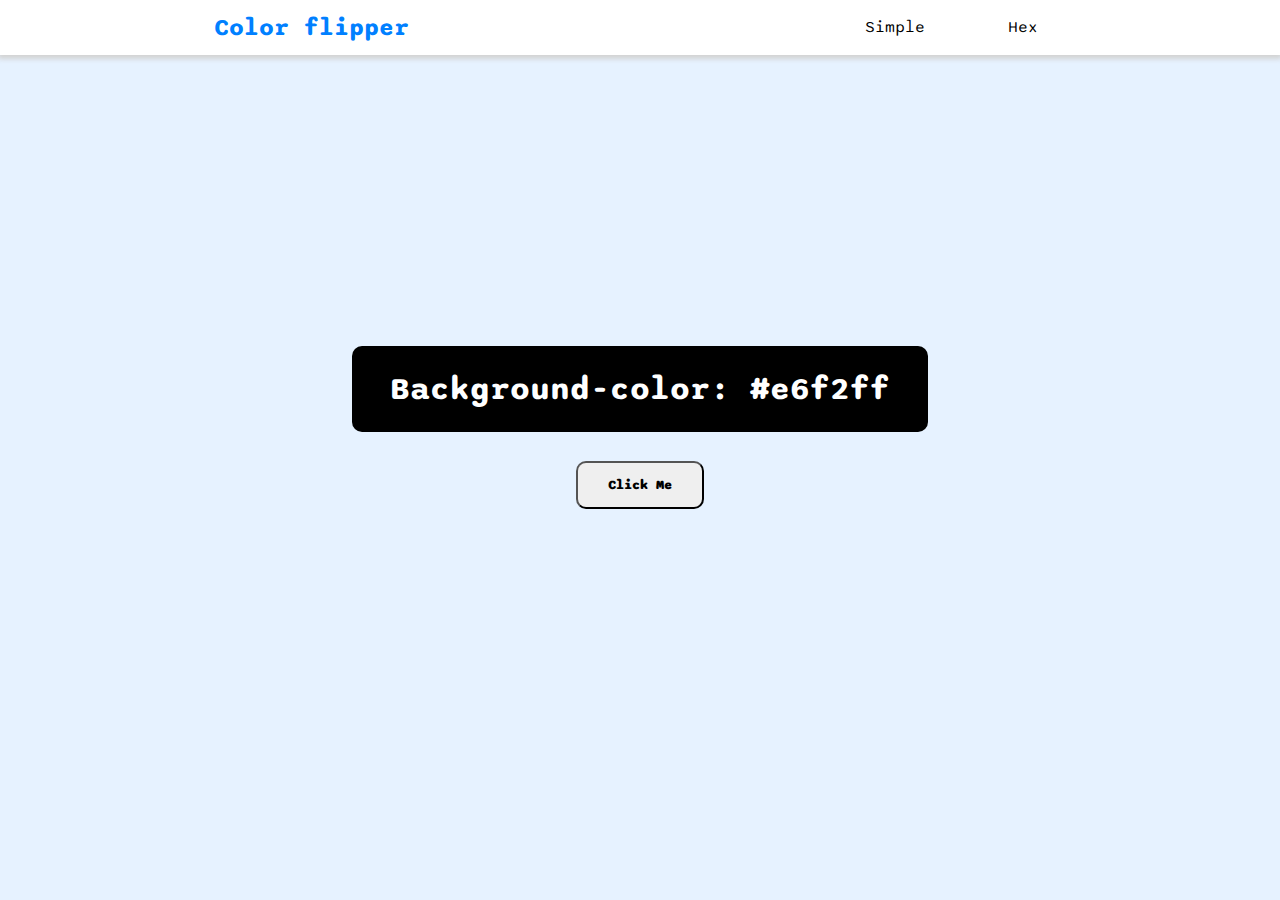
<file: color-flipper/index.html>
<html>
	<head>
		<title> Color Fliper  </title>
        <meta charset="UTF-8" />
        <meta http-equiv="X-UA-Compatible" content="IE=edge" />
        <meta name="viewport" content="width=device-width, initial-scale=1.0" />
		<link rel="preconnect" href="https://fonts.googleapis.com">
		<link rel="preconnect" href="https://fonts.gstatic.com" crossorigin>
		<link href="https://fonts.googleapis.com/css2?family=Sono:wght@500&display=swap" rel="stylesheet">
		<link rel="stylesheet" href="style.css">
	</head>
	<body>
		<div id='main_div'>
			<nav>
				<div class='nav-center'>
					<h4> Color flipper </h4>
					<ul>
						<li> <a href='index.html'> Simple </a> </li>
						<li> <a href='hex.html'> Hex </a> </li>
					</ul>
				</div>
			</nav>
			<main id="main">
				<div class='container'>
					<h2> Background-color: <span class='color'> #e6f2ff </span> </h2>
					<input id='btn' class='btn btn-hero' type='button' value='Click Me' />
				</div>
			</main>
		</div>
	</body>
	<script src='index.js'>
		</script>
</html>
</file>
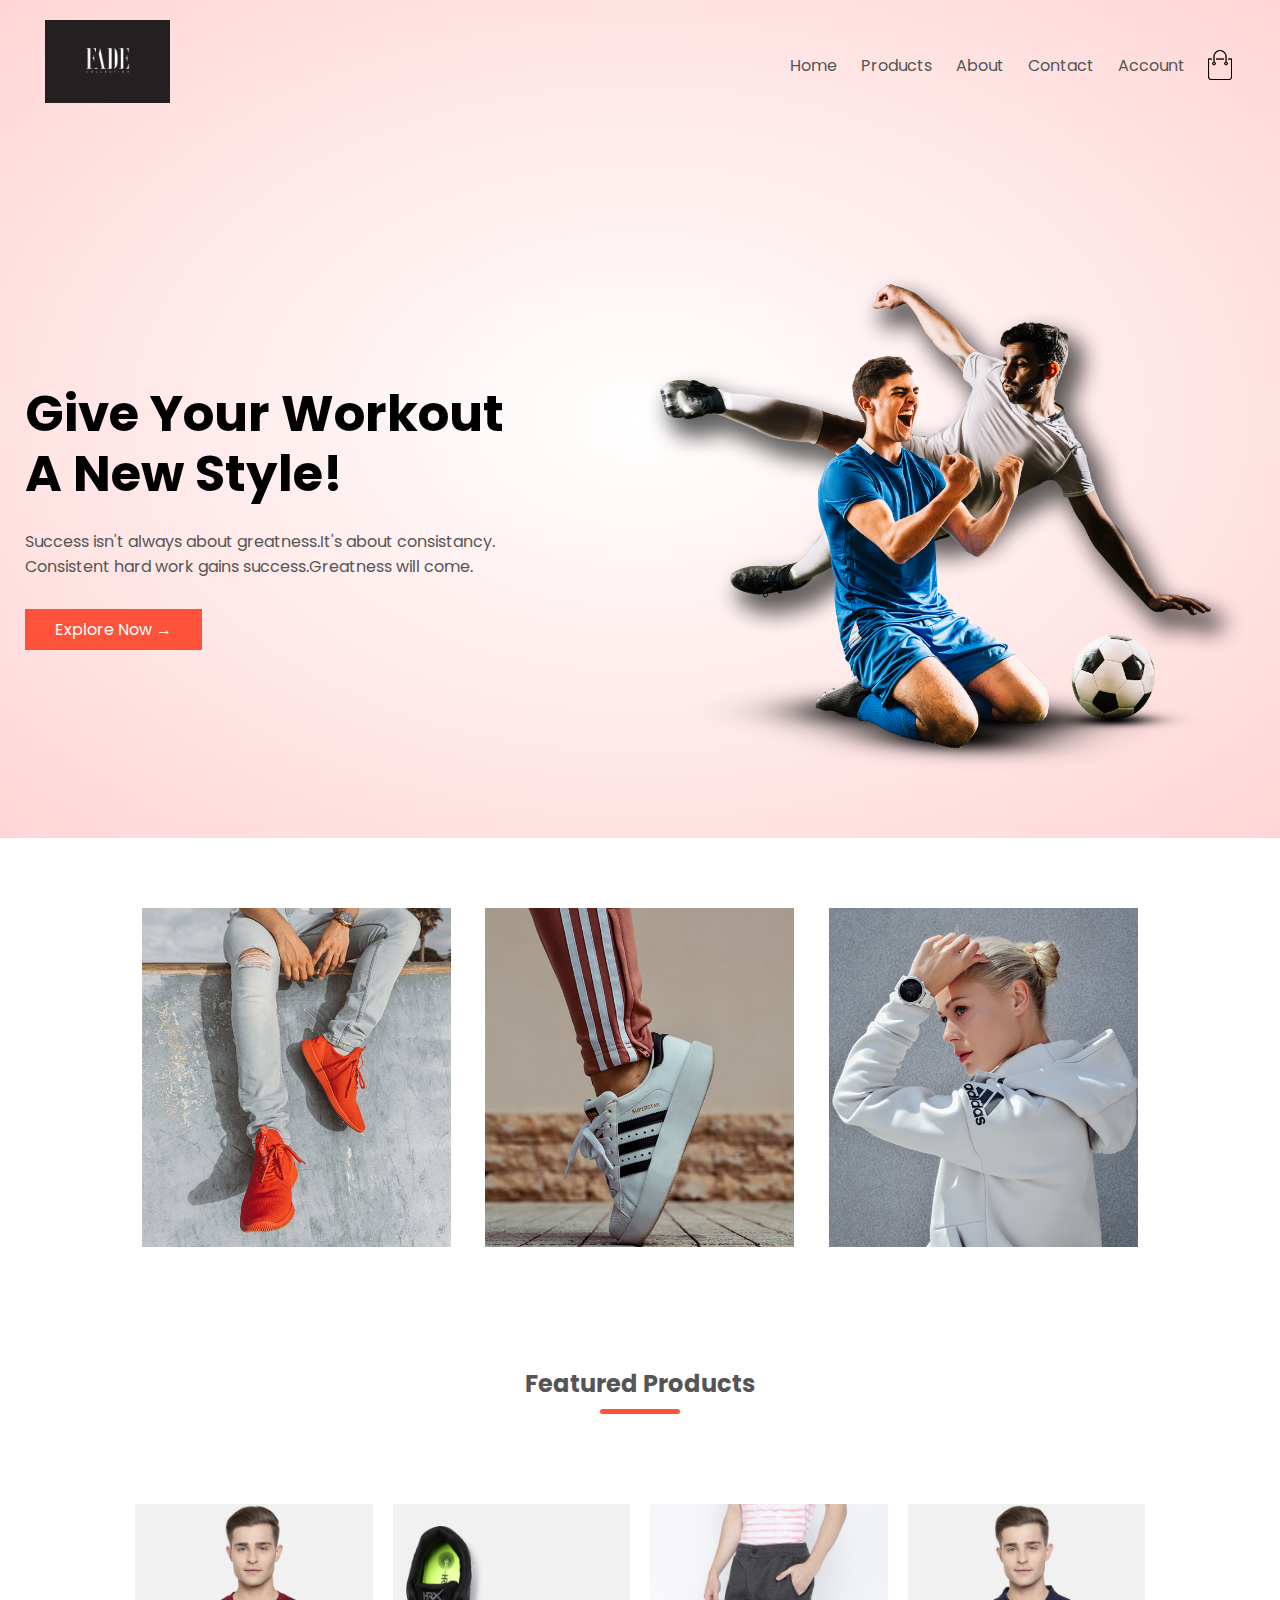
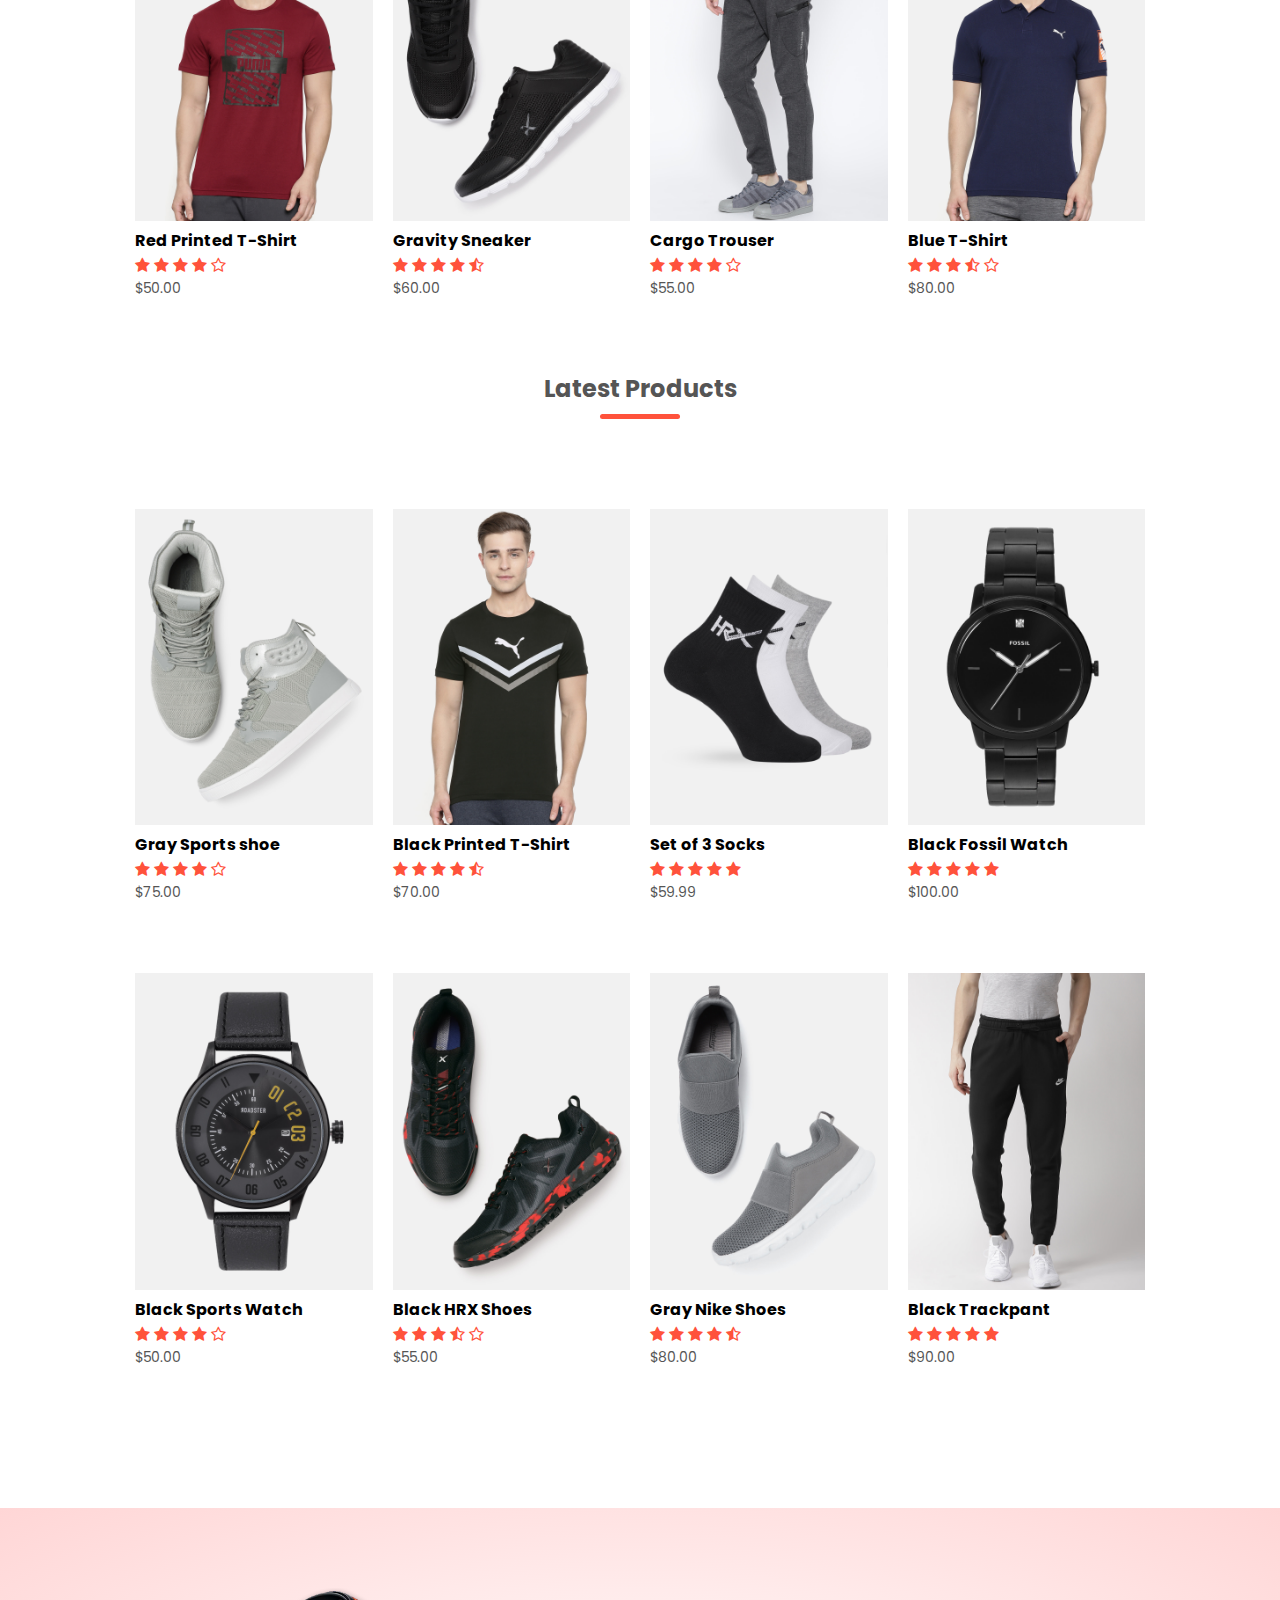
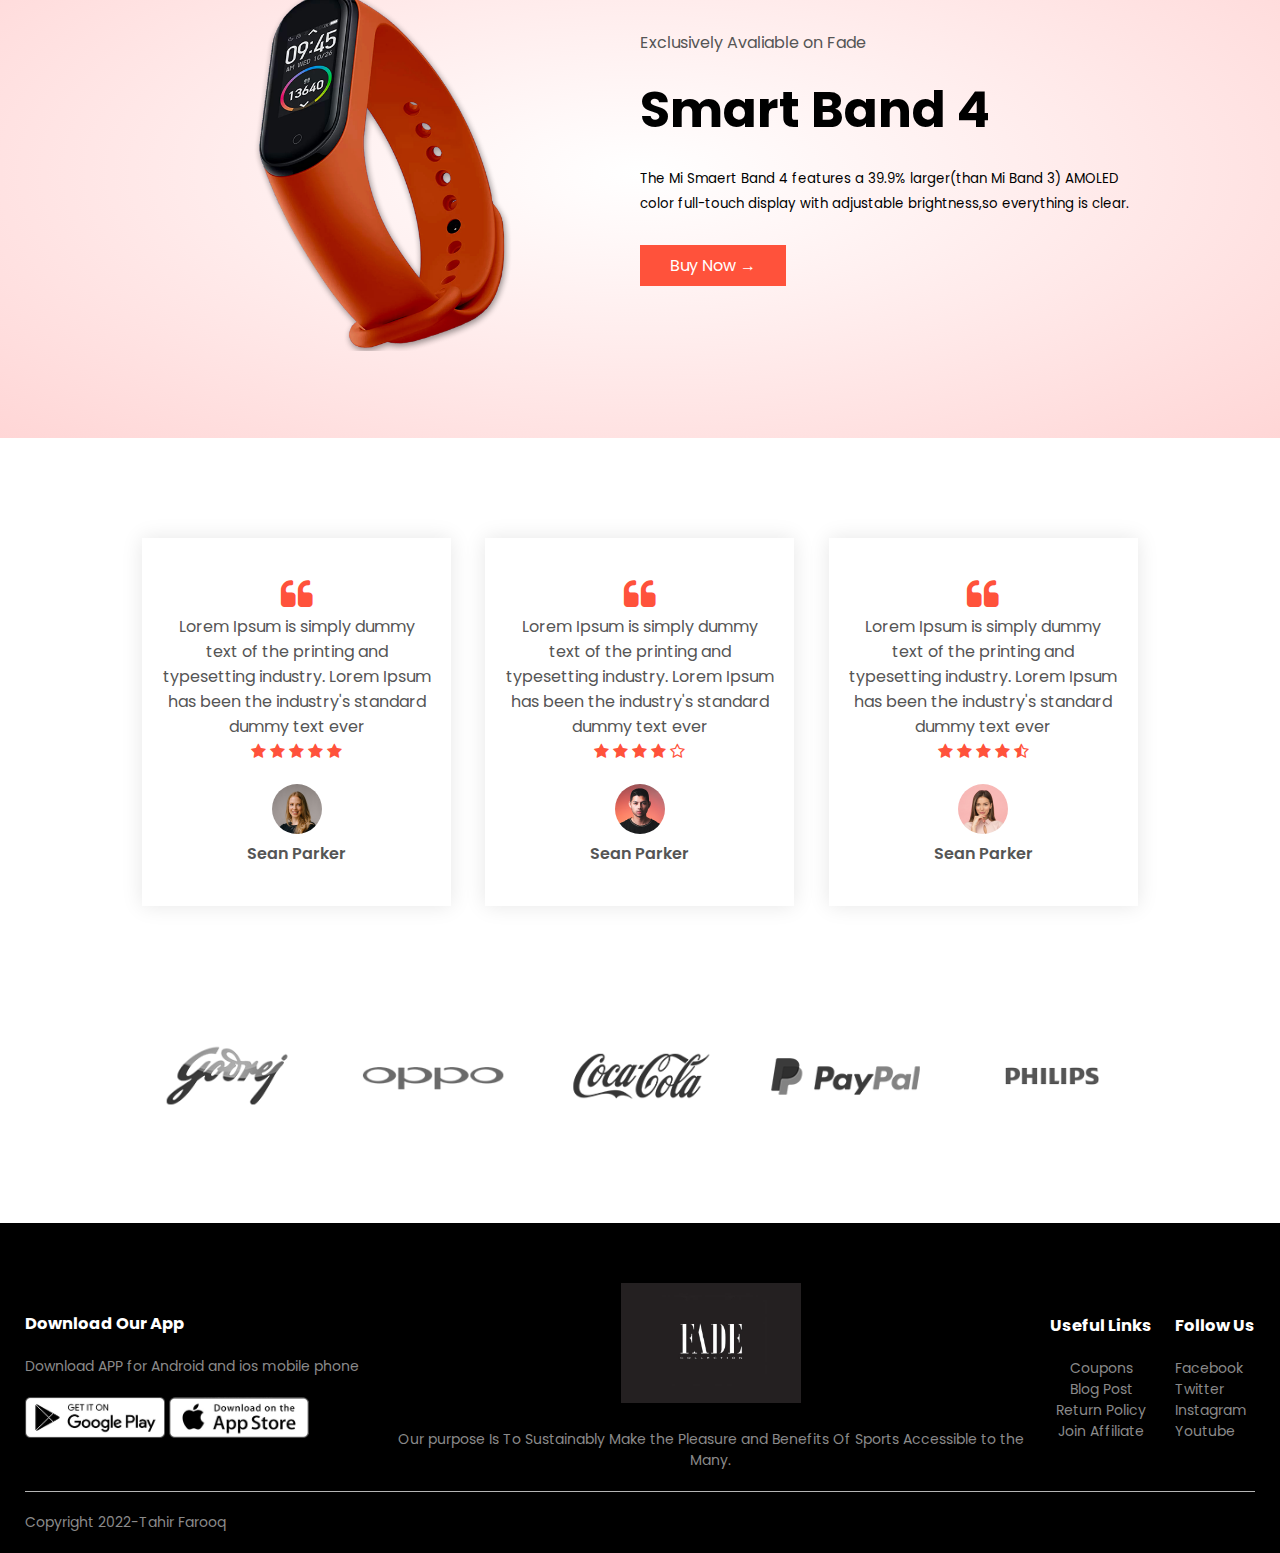
<file: ecomrence/index.html>
<!DOCTYPE html>
<html lang="en">
<head>
<meta charset="UTF-8">
<title>FADE | Ecomerce website</title>
<link rel="stylesheet" href="style.css">
<link href="<link rel="preconnect" href="https://fonts.googleapis.com">
<link rel="preconnect" href="https://fonts.gstatic.com" crossorigin>
<link href="https://fonts.googleapis.com/css2?family=Poppins:wght@300;400;500;600;700&display=swap" rel="stylesheet">
<link rel="stylesheet" href="https://stackpath.bootstrapcdn.com/font-awesome/4.7.0/css/font-awesome.min.css">
<body>
    <div class="header">
    <div class="container">
    <div class="navbar">
    <div class="logo">
    <img src="images/logo.jpg" width="125px">
</div>
    <nav>
        <ul>
            <li><a href="">Home</a></li>
             <li><a href="">Products</a></li>
             <li><a href="">About</a></li>
             <li><a href="">Contact</a></li>
             <li><a href="">Account</a></li>
            
        </ul>
    </nav>
        <img src="images/cart.png" width="30px" height="30px">
        </div>
        <div class="row">
        <div class="col-2">
            <h1>Give Your Workout<br>A New Style!</h1>
            <p>Success isn't always about greatness.It's about consistancy.<br>Consistent hard work gains success.Greatness will come.</p>
            <a href="" class="btn">Explore Now &#8594</a>
            </div>
            <div class="col-2">
            <img src="images/image1.png">
        </div>
        </div>
    </div>
        </div> 
<!-------- featured categories -------->
<div class="categories">
<div class="small-container">
<div class="row">
                <div class="col-3">
                 <img src="images/category-1.jpg">
                 </div>
                <div class="col-3">
                <img src="images/category-2.jpg">
                </div>
                <div class="col-3">
                <img src="images/category-3.jpg">
                </div>
                            </div>
 
                                                            
 </div>
</div>
    <!-------- Featured Products -------->                              

  <div class="small-container">
      <h2 class="title">Featured Products</h2>
      <div class="row">
          <div class="col-4">
              <img src="images/product-1.jpg">
              <h4>Red Printed T-Shirt</h4>
              <div class="rating">
                  <i class="fa fa-star"></i>
                  <i class="fa fa-star"></i>
                  <i class="fa fa-star"></i>
                  <i class="fa fa-star"></i>
                  <i class="fa fa-star-o"></i>
              </div>
              <p>$50.00</p>
          </div>
           <div class="col-4">
              <img src="images/product-2.jpg">
              <h4>Gravity Sneaker</h4>
              <div class="rating">
                  <i class="fa fa-star"></i>
                  <i class="fa fa-star"></i>
                  <i class="fa fa-star"></i>
                  <i class="fa fa-star"></i>
                  <i class="fa fa-star-half-o"></i>
              </div>
              <p>$60.00</p>
          </div>
           <div class="col-4">
              <img src="images/product-3.jpg">
              <h4>Cargo Trouser</h4>
              <div class="rating">
                  <i class="fa fa-star"></i>
                  <i class="fa fa-star"></i>
                  <i class="fa fa-star"></i>
                  <i class="fa fa-star"></i>
                  <i class="fa fa-star-o"></i>
              </div>
              <p>$55.00</p>
          </div>
           <div class="col-4">
              <img src="images/product-4.jpg">
              <h4>Blue T-Shirt</h4>
              <div class="rating">
                  <i class="fa fa-star"></i>
                  <i class="fa fa-star"></i>
                  <i class="fa fa-star"></i>
                  <i class="fa fa-star-half-o"></i>
                  <i class="fa fa-star-o"></i>
              </div>
              <p>$80.00</p>
          </div>
      </div>
       <h2 class="title">Latest Products</h2>
       <div class="row">
          <div class="col-4">
              <img src="images/product-5.jpg">
              <h4>Gray Sports shoe</h4>
              <div class="rating">
                  <i class="fa fa-star"></i>
                  <i class="fa fa-star"></i>
                  <i class="fa fa-star"></i>
                  <i class="fa fa-star"></i>
                  <i class="fa fa-star-o"></i>
              </div>
              <p>$75.00</p>
          </div>
          <div class="col-4">
              <img src="images/product-6.jpg">
              <h4>Black Printed T-Shirt</h4>
              <div class="rating">
                  <i class="fa fa-star"></i>
                  <i class="fa fa-star"></i>
                  <i class="fa fa-star"></i>
                  <i class="fa fa-star"></i>
                  <i class="fa fa-star-half-o"></i>
              </div>
              <p>$70.00</p>
          </div>
      <div class="col-4">
              <img src="images/product-7.jpg">
              <h4>Set of 3 Socks</h4>
              <div class="rating">
                  <i class="fa fa-star"></i>
                  <i class="fa fa-star"></i>
                  <i class="fa fa-star"></i>
                  <i class="fa fa-star"></i>
                  <i class="fa fa-star"></i>
              </div>
              <p>$59.99</p>
          </div>
    <div class="col-4">
              <img src="images/product-8.jpg">
              <h4>Black Fossil Watch</h4>
              <div class="rating">
                  <i class="fa fa-star"></i>
                  <i class="fa fa-star"></i>
                  <i class="fa fa-star"></i>
                  <i class="fa fa-star"></i>
                  <i class="fa fa-star"></i>
              </div>
              <p>$100.00</p>
          </div>
           <div class="col-4">
              <img src="images/product-9.jpg">
              <h4>Black Sports Watch</h4>
              <div class="rating">
                  <i class="fa fa-star"></i>
                  <i class="fa fa-star"></i>
                  <i class="fa fa-star"></i>
                  <i class="fa fa-star"></i>
                  <i class="fa fa-star-o"></i>
              </div>
              <p>$50.00</p>
          </div>
      <div class="col-4">
              <img src="images/product-10.jpg">
              <h4>Black HRX Shoes</h4>
              <div class="rating">
                  <i class="fa fa-star"></i>
                  <i class="fa fa-star"></i>
                  <i class="fa fa-star"></i>
                  <i class="fa fa-star-half-o"></i>
                  <i class="fa fa-star-o"></i>
              </div>
              <p>$55.00</p>
          </div>
    <div class="col-4">
              <img src="images/product-11.jpg">
              <h4>Gray Nike Shoes</h4>
              <div class="rating">
                  <i class="fa fa-star"></i>
                  <i class="fa fa-star"></i>
                  <i class="fa fa-star"></i>
                  <i class="fa fa-star"></i>
                  <i class="fa fa-star-half-o"></i>
              </div>
              <p>$80.00</p>
          </div>
    <div class="col-4">
              <img src="images/product-12.jpg">
              <h4>Black Trackpant</h4>
              <div class="rating">
                  <i class="fa fa-star"></i>
                  <i class="fa fa-star"></i>
                  <i class="fa fa-star"></i>
                  <i class="fa fa-star"></i>
                  <i class="fa fa-star"></i>
              </div>
              <p>$90.00</p>
          </div>
      </div>
    </div>
      <!-------- Offer --------> 
    <div class="offer">
    <div class="small-container">
        <div class="row">
        <div class="col-2">
            <img src="images/exclusive.png" class="offer-img">
            </div>
            <div class="col-2">
            <p>Exclusively Avaliable on Fade</p>
                <h1>Smart Band 4</h1>
                <small>The Mi Smaert Band 4 features a 39.9% larger(than Mi Band 3) AMOLED color full-touch display with adjustable brightness,so everything is clear.</small>
                <a href="" class="btn">Buy Now &#8594;</a>
            </div>
        </div>
        </div>
    </div> 
      <!-------- testimonial --------> 
    <div class="testimonial">
    <div class="small-container">
        <div class="row">
        <div class="col-3">
           <i class="fa fa-quote-left"></i> 
            <p>Lorem Ipsum is simply dummy text of the printing and typesetting industry. Lorem Ipsum has been the industry's standard dummy text ever</p>
             <div class="rating">
                  <i class="fa fa-star"></i>
                  <i class="fa fa-star"></i>
                  <i class="fa fa-star"></i>
                  <i class="fa fa-star"></i>
                  <i class="fa fa-star"></i>
            </div>
            <img src="images/user-1.png">
            <h3>Sean Parker</h3>
            </div>
            <div class="col-3">
           <i class="fa fa-quote-left"></i> 
            <p>Lorem Ipsum is simply dummy text of the printing and typesetting industry. Lorem Ipsum has been the industry's standard dummy text ever</p>
             <div class="rating">
                  <i class="fa fa-star"></i>
                  <i class="fa fa-star"></i>
                  <i class="fa fa-star"></i>
                  <i class="fa fa-star"></i>
                  <i class="fa fa-star-o"></i>
            </div>
            <img src="images/user-2.png">
            <h3>Sean Parker</h3>
            </div>
            <div class="col-3">
           <i class="fa fa-quote-left"></i> 
            <p>Lorem Ipsum is simply dummy text of the printing and typesetting industry. Lorem Ipsum has been the industry's standard dummy text ever</p>
             <div class="rating">
                  <i class="fa fa-star"></i>
                  <i class="fa fa-star"></i>
                  <i class="fa fa-star"></i>
                  <i class="fa fa-star"></i>
                  <i class="fa fa-star-half-o"></i>
            </div>
            <img src="images/user-3.png">
            <h3>Sean Parker</h3>
            </div>
        </div>
        </div>
    </div>
    
     <!-------- brands --------> 
    <div class="brands">
    <div class="small-container">
        <div class="row">
        <div class="col-5">
            <img src="images/logo-godrej.png">
            </div>
             <div class="col-5">
            <img src="images/logo-oppo.png">
            </div>
             <div class="col-5">
            <img src="images/logo-coca-cola.png">
            </div>
             <div class="col-5">
            <img src="images/logo-paypal.png">
            </div>
             <div class="col-5">
            <img src="images/logo-philips.png">
            </div>
        </div>
        </div>
    </div>
    
     <!-------- footer-------->   
    <div class="footer">
    <div class="container">
        <div class="row">
        <div class="footer-col-1">
            <h3>Download Our App</h3>
            <p>Download APP for Android and ios mobile phone</p>
            <div class="app-logo">
            <img src="images/play-store.png">
                <img src="images/app-store.png">
            </div>
            </div>
             <div class="footer-col-2">
         <img src="images/logo.jpg">
            <p>Our purpose Is To Sustainably Make the Pleasure and Benefits Of Sports Accessible to the Many.</p>
            </div>
         <div class="footer-col-3">
            <h3>Useful Links</h3>
            <ul>
             <li>Coupons</li>
                <li>Blog Post</li>
                <li>Return Policy</li>
                <li>Join Affiliate</li>
             </ul>
            </div>
            <div class="footer-col-4">
            <h3>Follow Us</h3>
            <ul>
             <li>Facebook</li>
                <li>Twitter</li>
                <li>Instagram</li>
                <li>Youtube</li>
             </ul>
            </div>
        
        </div>
        <hr>
        <p>Copyright 2022-Tahir Farooq</p>
        </div>
    </div>
                                                
</body>
</html>
</file>
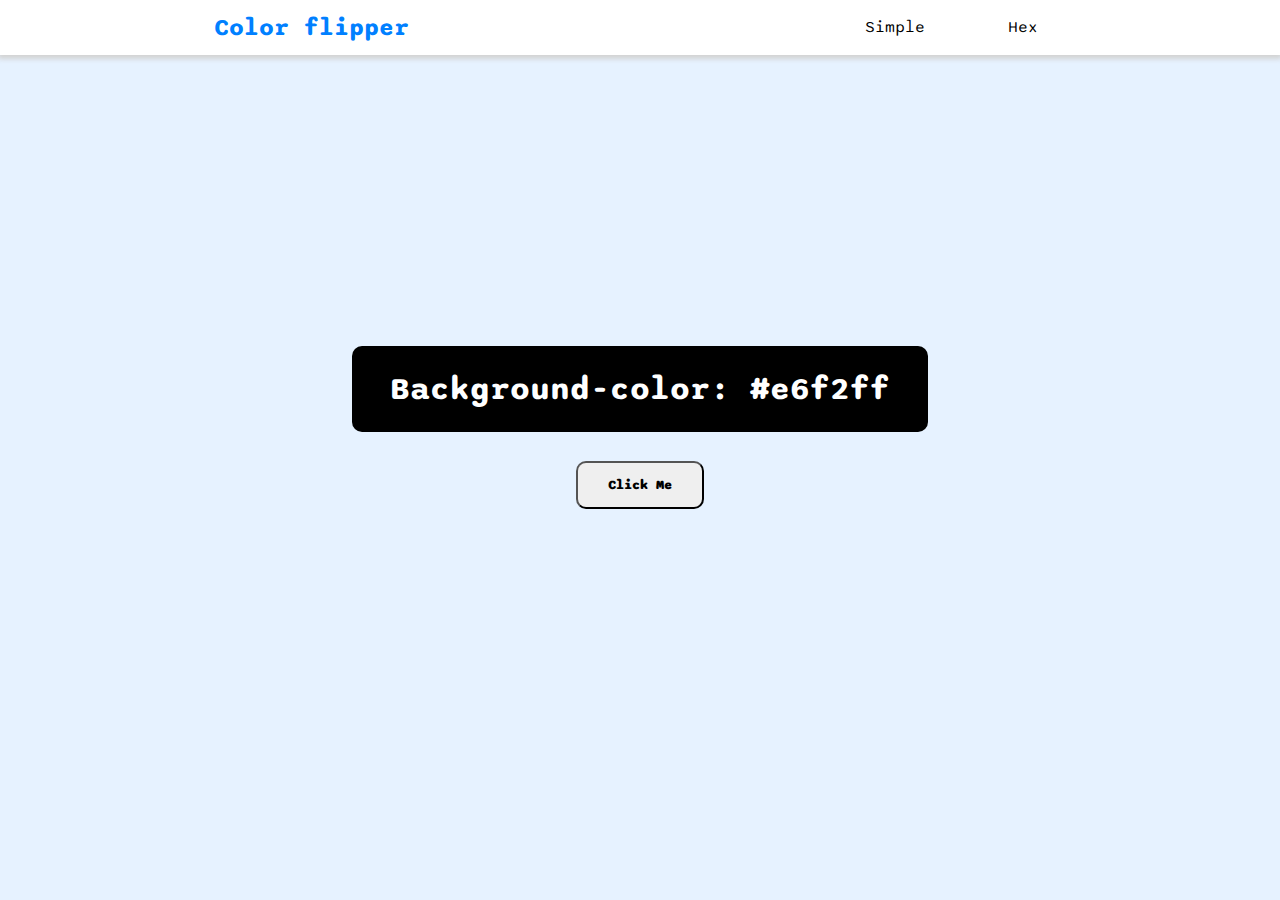
<file: hex.html>
<html>
	<head>
		<title> Color Fliper  </title>
        <meta charset="UTF-8" />
        <meta http-equiv="X-UA-Compatible" content="IE=edge" />
        <meta name="viewport" content="width=device-width, initial-scale=1.0" />
		<link rel="preconnect" href="https://fonts.googleapis.com">
		<link rel="preconnect" href="https://fonts.gstatic.com" crossorigin>
		<link href="https://fonts.googleapis.com/css2?family=Sono:wght@500&display=swap" rel="stylesheet">
		<link rel="stylesheet" href="style.css">
	</head>
	<body>
		<div id='main_div'>
			<nav>
				<div class='nav-center'>
					<h4> Color flipper </h4>
					<ul>
						<li> <a href='index.html'> Simple </a> </li>
						<li> <a href='hex.html'> Hex </a> </li>
					</ul>
				</div>
			</nav>
			<main id="main">
				<div class='container'>
					<h2> Background-color: <span class='color'> #e6f2ff </span> </h2>
					<input id='btn' class='btn btn-hero' type='button' value='Click Me' />
				</div>
			</main>
		</div>
	</body>
	<script src='hex.js'>	</script>
</html>
</file>
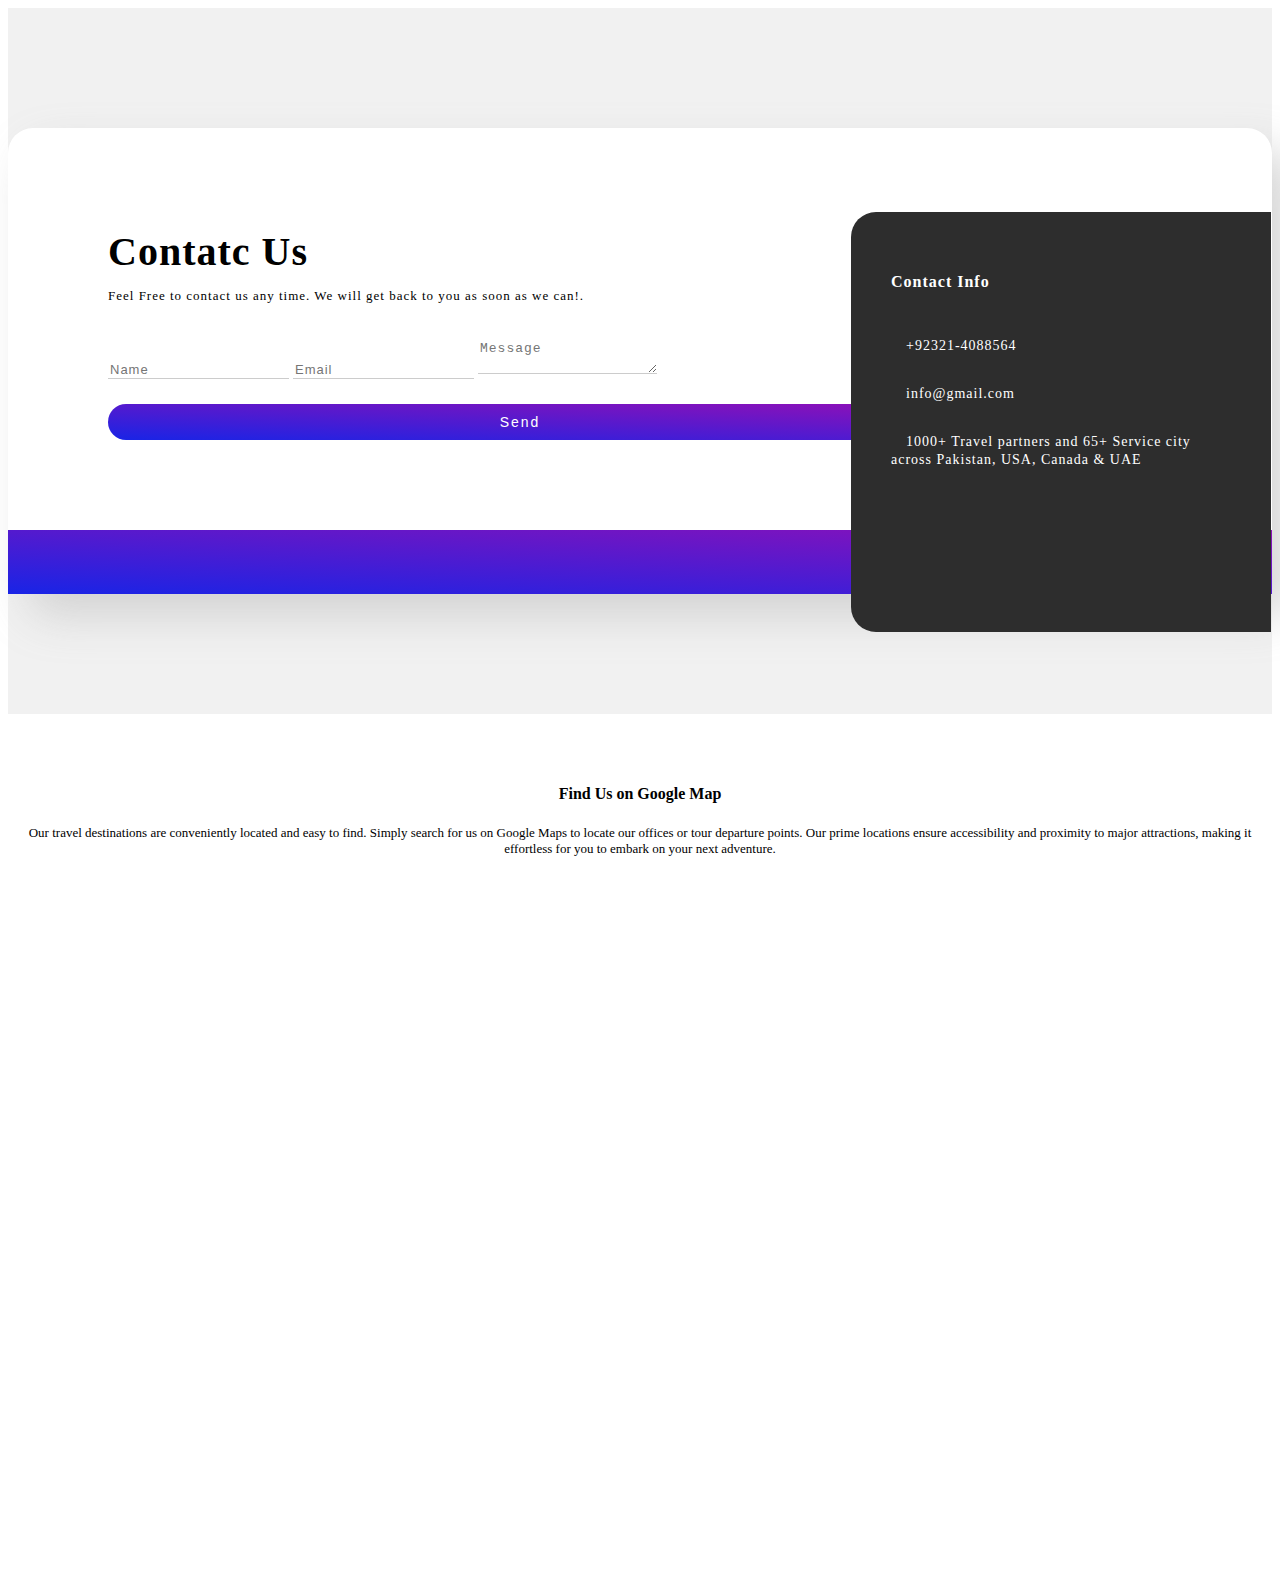
<file: travelo/contact.html>
<!DOCTYPE html>
<html lang="en">
<head>
    <meta charset="UTF-8">
    <meta name="viewport" content="width=device-width, initial-scale=1.0">
    <link href="https://cdn.jsdelivr.net/npm/bootstrap@5.3.0/dist/css/bootstrap.min.css" rel="stylesheet" integrity="sha384-9ndCyUaIbzAi2FUVXJi0CjmCapSmO7SnpJef0486qhLnuZ2cdeRhO02iuK6FUUVM" crossorigin="anonymous">
    <link rel="stylesheet" href="contact.css">
    <title>Contact</title>
</head>
<body>
    <section class="contact_us">
        <div class="container">
            <div class="row">
                <div class="col-md-10 offset-md-1">
                    <div class="contact_inner">
                        <div class="row">
                            <div class="col-md-10">
                                <div class="contact_form_inner">
                                    <div class="contact_field">
                                        <h3>Contatc Us</h3>
                                        <p>Feel Free to contact us any time. We will get back to you as soon as we can!.</p>
                                        <input type="text" class="form-control form-group" placeholder="Name" />
                                        <input type="text" class="form-control form-group" placeholder="Email" />
                                        <textarea class="form-control form-group" placeholder="Message"></textarea>
                                        <button class="contact_form_submit">Send</button>
                                    </div>
                                </div>
                            </div>
                            <div class="col-md-2">
                                <div class="right_conatct_social_icon d-flex align-items-end">
                                   <div class="socil_item_inner d-flex">
                                      <li><a href="#"><i class="fab fa-facebook-square"></i></a></li>
                                      <li><a href="#"><i class="fab fa-instagram"></i></a></li>
                                      <li><a href="#"><i class="fab fa-twitter"></i></a></li>
                                   </div>
                                </div>
                            </div>
                        </div>
                        <div class="contact_info_sec">
                            <h4>Contact Info</h4>
                            <div class="d-flex info_single align-items-center">
                                <i class="fas fa-headset"></i>
                                <span>+92321-4088564</span>
                            </div>
                            <div class="d-flex info_single align-items-center">
                                <i class="fas fa-envelope-open-text"></i>
                                <span>info@gmail.com</span>
                            </div>
                            <div class="d-flex info_single align-items-center">
                                <i class="fas fa-map-marked-alt"></i>
                                <span>1000+ Travel partners and 65+ Service city across Pakistan, USA, Canada & UAE</span>
                            </div>
            
                        </div>
                    </div>
                </div>
            </div>
        </div>
    </section>
    
    <section class="map_sec">
        <div class="container">
            <div class="row">
                <div class="col-md-10 offset-md-1">
                    <div class="map_inner">
                        <h4>Find Us on Google Map</h4>
                        <p>Our travel destinations are conveniently located and easy to find. Simply search for us on Google Maps to locate our offices or tour departure points. Our prime locations ensure accessibility and proximity to major attractions, making it effortless for you to embark on your next adventure.</p>
                        <div class="map_bind">
                            <div style="width: 100%"><iframe width="100%" height="600" frameborder="0" scrolling="no" marginheight="0" marginwidth="0" src="https://maps.google.com/maps?width=100%25&amp;height=600&amp;hl=en&amp;q=islamabad+(Bahria%20University)&amp;t=&amp;z=14&amp;ie=UTF8&amp;iwloc=B&amp;output=embed"><a href="https://www.maps.ie/distance-area-calculator.html">measure distance on map</a></iframe></div>
                        </div>
                    </div>
                </div>
            </div>
        </div>
    </section>

  
</body>
</html>
</file>
<file: color-flipper/style.css>
*{
			margin:0px;
			padding:0px;
			font-family: 'Sono', sans-serif;
		}
		body{
			background-color: #e6f2ff;
		}
		a {
			text-decoration:none;
			color:black;
		}
		a:hover {
			color:#0080ff;
		}
		#main_div{
			height:90vh;
		}
		.nav-center {
			display: flex;
			justify-content:space-around;
			background-color:white;
			box-shadow:0px 2px 5px 2px lightgrey;
		}
		.nav-center h4 {
			font-size:1.5rem;
			margin:0.8rem;
			color:#0080ff;
		}
		ul {
			display:flex;
			list-style:none;
			justify-content:space-around;
			width:20%;
			align-self:center;
		}
		#main {
			height:100%;
			width:100%;
			display:flex;
		}
		.container{
			height:28%;
			width:45%;
			text-align:center;
			margin: auto;
		}
		.container h2 {
			color:white;
			background-color:black;
			padding:1.5rem 0.5rem;
			border-radius:10px;
			font-size:2rem;
		}
		#btn {
			width:8rem;
			height:3rem;
			margin-top:5%;
			border-radius:10px;
			font-weight:1000;
		}
		#btn:hover {
			color:white;
			background-color:black;
			border:none;
			transition:0.5s;
		}
		
/*---------------------- Media Queries ------------------------*/

@media screen and (max-width: 600px) {
   .container {
	   width:100%;
  }
  .nav-center h4 {
		font-size:1rem;
	}
	a {
		font-size:0.8rem;
		margin:0.7rem;
	}
}
</file>
<file: ecomrence/style.css>
*{
margin:0;
padding:0;
box-sizing:border-box;
} 
body{
    font-family: 'Poppins', sans-serif;
}
.navbar{
    display: flex;
    align-items: center;
    padding: 20px;
}
nav{
    flex: 1;
    text-align: right;
}
nav ul{
    display: inline-block;
    list-style-type:none;
}
nav ul li{
    display: inline-block;
    margin-right: 20px;
}
a{
    text-decoration: none;
    color: #555;
}
p{
    color: #555;
}
.container{
    max-width: 1300px;
    margin: auto;
    padding-left: 25px;
    padding-right: 25px;
}
.row{
    display: flex;
    align-items: center;
    flex-wrap: wrap;
    justify-content: space-around;
}
.col-2
{
    flex-basis: 50%;
    min-width:300px;
}
.col-2 img{
    max-width: 100%;
    padding: 50px 0;
}
.col-2 h1{
    font-size: 50px;
    line-height: 60px;
    margin: 25px 0;
}
.btn{
    display: inline-block;
    background: #ff523b;
    color: #fff;
    padding: 8px 30px;
    margin: 30px 0;
    border border-radius: 30px;
    transition: background 0.5s;
}
.btn:hover{
    background: #563434;
}
.header{
    background: radial-gradient(#fff,#ffd6d6);
}
.header .row{
    margin-top: 70px;
}
.categories{
    margin: 70px 0;
}
.col-3{
    flex-basis:30%;
    min-width: 250px;
    margin-bottom: 30px;
}
.col-3 img{
    width: 100%
}
.small-container{
    max-width: 1080px;
    margin: auto;
    padding-left: 25px;
    padding-right: 25px;
}
.col-4
{
    flex-basis: 25%;
    padding: 10px;
    min-width: 200px;
    margin-bottom: 50px;
    transition:transform 0.5s;
}
.col-4 img{
    width: 100%;
}
.title{
    text-align: center;
    margin: 0 auto 80px;
    position: relative;
    line-height: 60px;
    color: #555; 
}
.title::after{
    content: '';
    background: #ff523b;
    width: 80px;
    height: 5px;
    border-radius:5px;
    position: absolute;
    bottom: 0;
    left: 50%;
    transform: translateX(-50%);
}
.h4{
    color: #555;
    font-weight: normal;
}
.col-4 p{
    font-size: 14px;
}
.rating,fa{
    color: #ff523b;
}
.col-4:hover{
    transform: translateY(-5px);
}
.offer{
     background: radial-gradient(#fff,#ffd6d6);
    margin-top: 80px;
    padding: 30px 0;
}
.col-2 .offer-img{
    padding: 50px;
}
.small{
    color: #555
}
.testimonial{
    padding-top: 100px;
}
.testimonial .col-3{
    text-align: center;
    padding: 40px 20px;
    box-shadow: 0 0 20px 0px rgba(0,0,0,0.1);
    cursor: pointer;
    transition: transform 0.5s;
}
.testimonial .col-3 img{
    width: 50px;
    margin-top: 20px;
    border-radius: 50%;
}
.testimonial .col-3:hover{
    transform: translateY(-10px)
}
.fa.fa-quote-left{
    font-size: 34px;
    color: #ff523b;
}
.col-3:p{
    font-size: 12px;
    margin: 12px 0;
    color: #777;
}
.testimonial .col-3 h3{
    font-weight: 600;
    color: #555;
    font-size: 16px;
}
.brands{
    margin: 100px auto;
}
.col-5{
    width: 160px;
}
.col-5 img{
    width: 100%;
    cursor: pointer;
    filter: grayscale(100%)
}
.col-5 img:hover{
    filter: grayscale(0)
}
.footer{
    background: #000;
    color: #8a8a8a;
    font-size: 14px;
    padding: 60px 0 20px;
}
.footer p{
    color: #8a8a8a;
}
.footer h3{
    color: #fff;
    margin-bottom: 20px;
}
.footer-col-1 .footer-col-2 .footer-col-3 .footer-col-4{
    min-width: 250px;
    margin-bottom: 20px;
}
.footer-col-1{
    flex-basis: 30%
}
.footer-col-2{
    flex: 1;
    text-align: center;
}
.footer-col-2 img{
 width: 180px;
 margin-bottom: 20px;
}
.footer-col-3,.footer-col-2{
    flex-basis: 12%;
    text-align: center;
}
ul{
list-style-type:none;
}
.app-logo{
    margin-top: 20px;
}
.app-logo img{
    width: 140px;
}
.footer hr{
    border: none;
    background: #b5b5b5;
    height: 1px;
    margin: 20px 0;
}
.copyright{
    text-align: center;
}
.row-2{
    justify-content: space-between;
    margin: 100px auto 50px;
}
select{
    border:1px solid #ff523b;
    padding: 5px;
}
select :focus{
    outline:none;
}
.page-btn{
    margin: 0 auto 80px;
}
.page-btn span{
    display: inline-block;
    border: 1px solid #ff523b;
    margin-left: 10px;
    width: 40px;
    height: 40px;
    text-align: center;
    line-height: 40px;
    cursor: pointer;
}
.page-btn span:hover{
    background: #ff523b;
    color: #fff;
}
</file>
<file: style.css>
*{
			margin:0px;
			padding:0px;
			font-family: 'Sono', sans-serif;
		}
		body{
			background-color: #e6f2ff;
		}
		a {
			text-decoration:none;
			color:black;
		}
		a:hover {
			color:#0080ff;
		}
		#main_div{
			height:90vh;
		}
		.nav-center {
			display: flex;
			justify-content:space-around;
			background-color:white;
			box-shadow:0px 2px 5px 2px lightgrey;
		}
		.nav-center h4 {
			font-size:1.5rem;
			margin:0.8rem;
			color:#0080ff;
		}
		ul {
			display:flex;
			list-style:none;
			justify-content:space-around;
			width:20%;
			align-self:center;
		}
		#main {
			height:100%;
			width:100%;
			display:flex;
		}
		.container{
			height:28%;
			width:45%;
			text-align:center;
			margin: auto;
		}
		.container h2 {
			color:white;
			background-color:black;
			padding:1.5rem 0.5rem;
			border-radius:10px;
			font-size:2rem;
		}
		#btn {
			width:8rem;
			height:3rem;
			margin-top:5%;
			border-radius:10px;
			font-weight:1000;
		}
		#btn:hover {
			color:white;
			background-color:black;
			border:none;
			transition:0.5s;
		}
		
/*---------------------- Media Queries ------------------------*/

@media screen and (max-width: 600px) {
   .container {
	   width:100%;
  }
  .nav-center h4 {
		font-size:1rem;
	}
	a {
		font-size:0.8rem;
		margin:0.7rem;
	}
}
</file>
<file: travelo/contact.css>
body{
    color:#fff
  }
  .right_conatct_social_icon{
       background: linear-gradient(to top right, #1325e8 -5%, #8f10b7 100%);
  }
  .contact_us{
      background-color: #f1f1f1;
      padding: 120px 0px;
  }
  
  .contact_inner{
      background-color: #fff;
      position: relative;
      box-shadow: 20px 22px 44px #cccc;
      border-radius: 25px;
  }
  .contact_field{
      padding: 60px 340px 90px 100px;
  }
  .right_conatct_social_icon{
      height: 100%;
  }
  
  .contact_field h3{
     color: #000;
      font-size: 40px;
      letter-spacing: 1px;
      font-weight: 600;
      margin-bottom: 10px
  }
  .contact_field p{
      color: #000;
      font-size: 13px;
      font-weight: 400;
      letter-spacing: 1px;
      margin-bottom: 35px;
  }
  .contact_field .form-control{
      border-radius: 0px;
      border: none;
      border-bottom: 1px solid #ccc;
  }
  .contact_field .form-control:focus{
      box-shadow: none;
      outline: none;
      border-bottom: 2px solid #1325e8;
  }
  .contact_field .form-control::placeholder{
      font-size: 13px;
      letter-spacing: 1px;
  }
  
  .contact_info_sec {
      position: absolute;
      background-color: #2d2d2d;
      right: 1px;
      top: 18%;
      height: 340px;
      width: 340px;
      padding: 40px;
      border-radius: 25px 0 0 25px;
  }
  .contact_info_sec h4{
      letter-spacing: 1px;
      padding-bottom: 15px;
  }
  
  .info_single{
      margin: 30px 0px;
  }
  .info_single i{
      margin-right: 15px;
  }
  .info_single span{
      font-size: 14px;
      letter-spacing: 1px;
  }
  
  button.contact_form_submit {
      background: linear-gradient(to top right, #1325e8 -5%, #8f10b7 100%);
      border: none;
      color: #fff;
      padding: 10px 15px;
      width: 100%;
      margin-top: 25px;
      border-radius: 35px;
      cursor: pointer;
      font-size: 14px;
      letter-spacing: 2px;
  }
  .socil_item_inner li{
      list-style: none;
  }
  .socil_item_inner li a{
      color: #fff;
      margin: 0px 15px;
      font-size: 14px;
  }
  .socil_item_inner{
      padding-bottom: 10px;
  }
  
  .map_sec{
      padding: 50px 0px;
  }
  .map_inner h4, .map_inner p{
      color: #000;
      text-align: center
  }
  .map_inner p{
      font-size: 13px;
  }
  .map_bind{
     margin-top: 50px;
      border-radius: 30px;
      overflow: hidden;
  }
</file>
